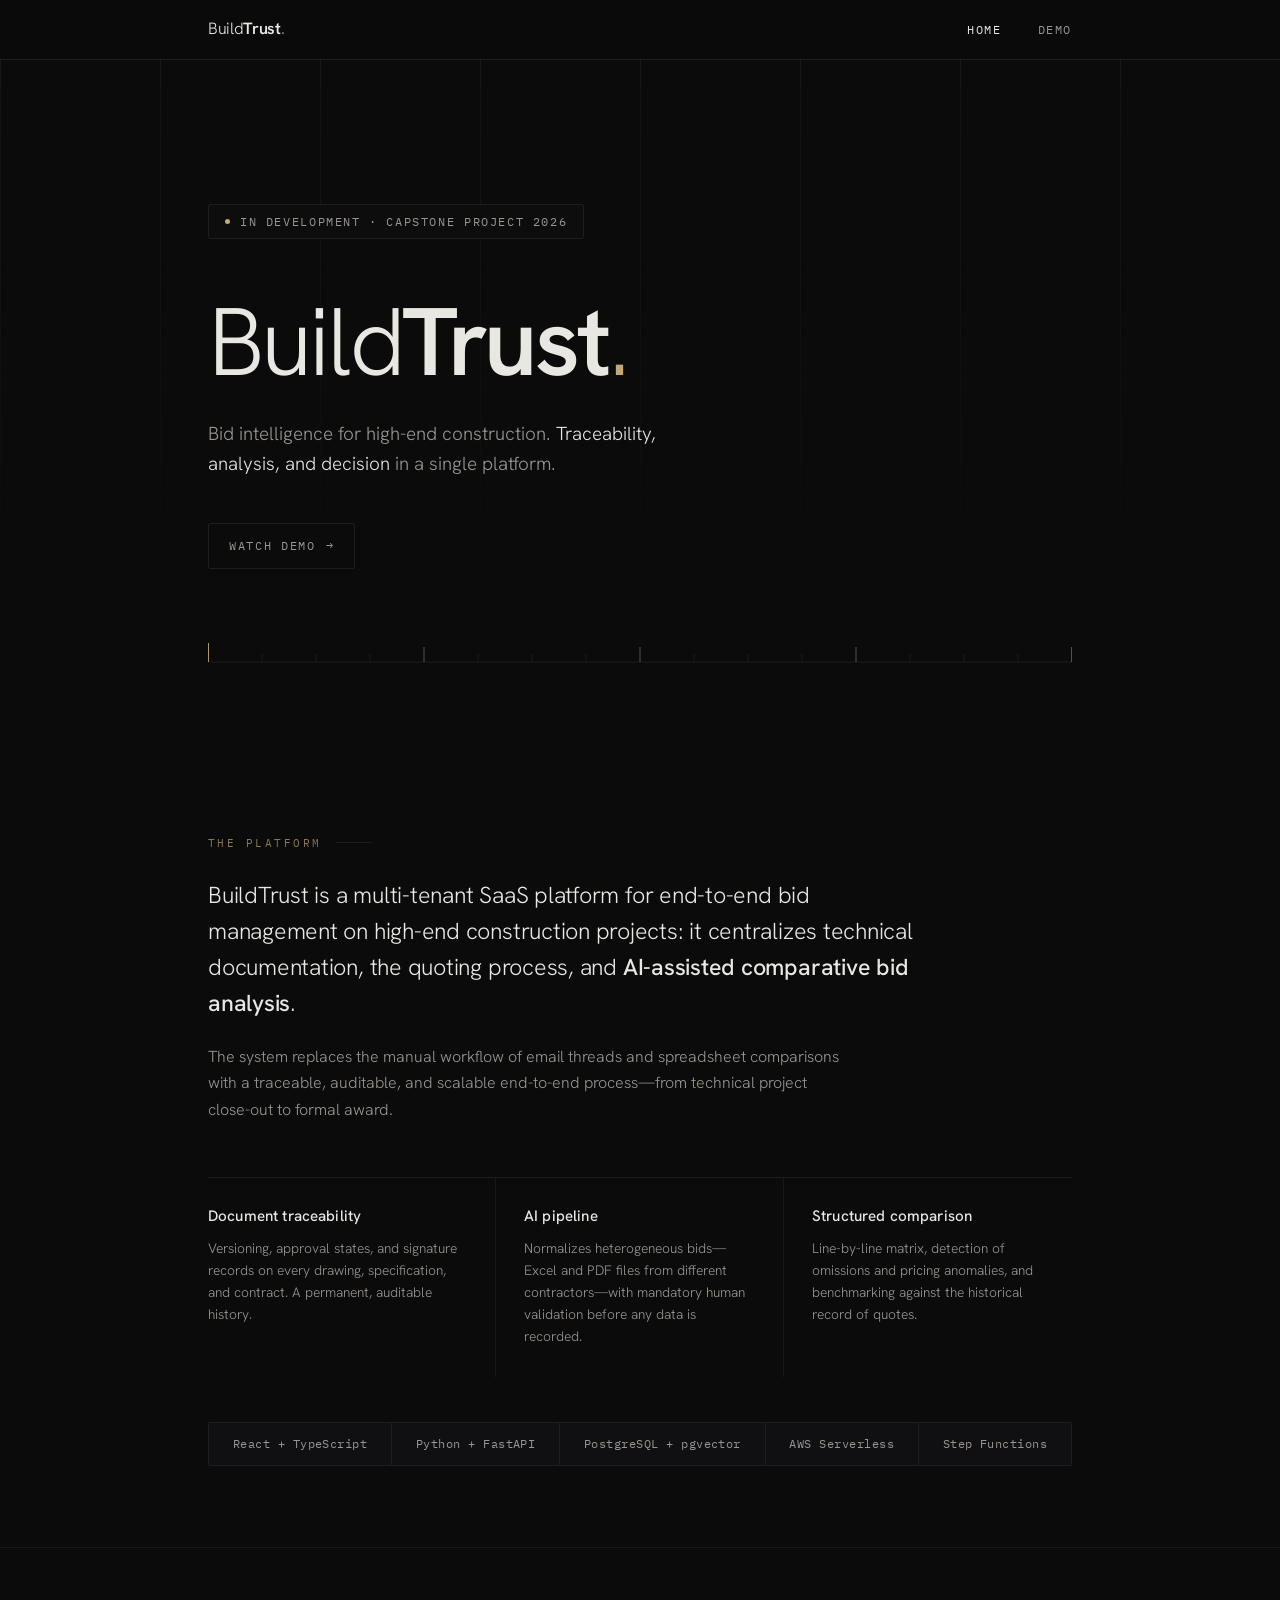
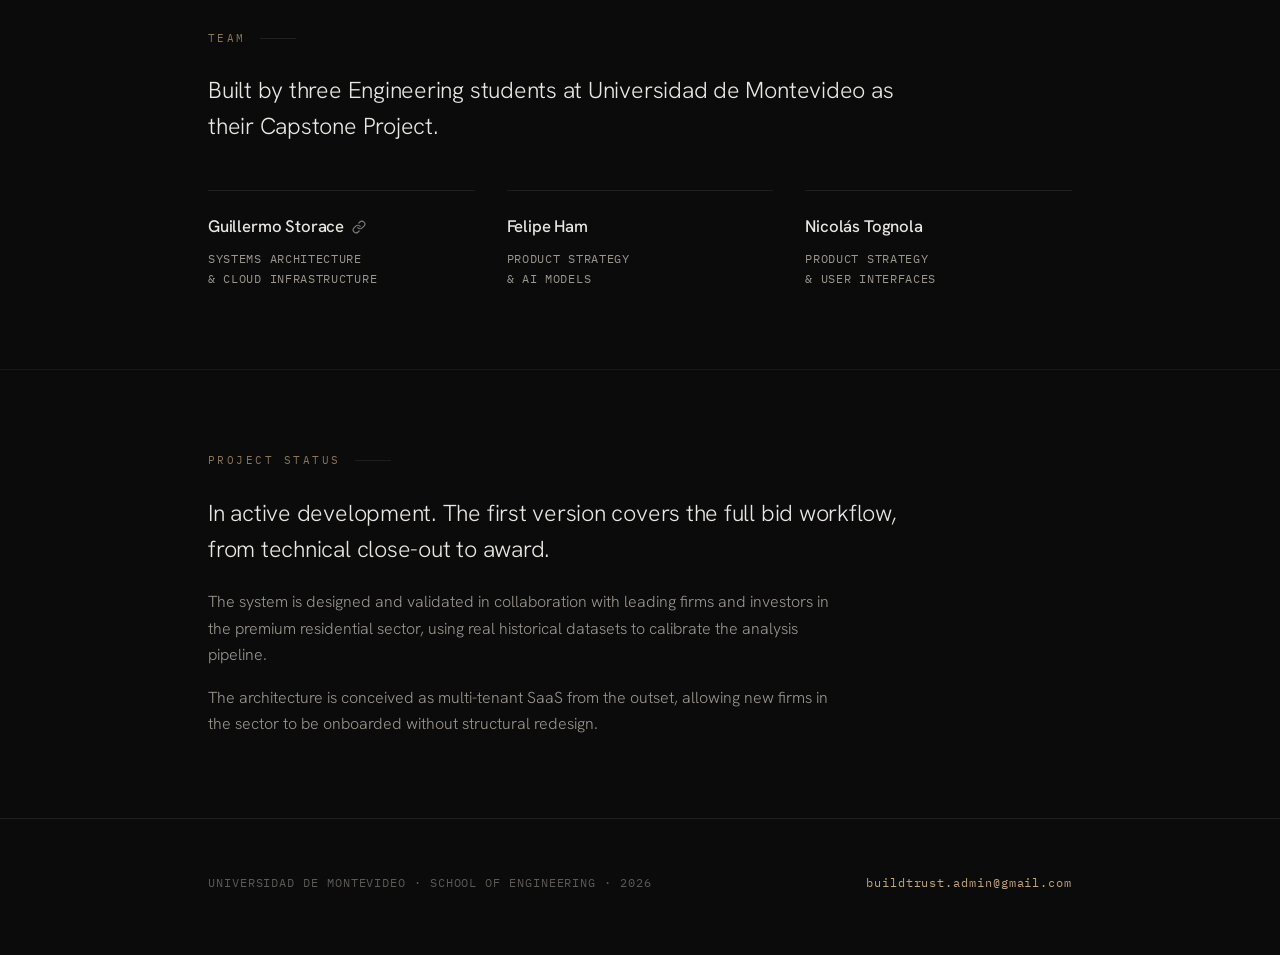
<file: index.html>
<!DOCTYPE html>
<html lang="en">
<head>
  <meta charset="UTF-8">
  <meta name="viewport" content="width=device-width, initial-scale=1.0">
  <meta name="description" content="BuildTrust — Bid management platform with applied artificial intelligence for high-end construction.">
  <meta name="theme-color" content="#0B0B0C">
  <title>BuildTrust — ConTech Bid Intelligence</title>

  <link rel="icon" type="image/svg+xml" href="assets/icons/favicon.svg">

  <link rel="preconnect" href="https://fonts.googleapis.com">
  <link rel="preconnect" href="https://fonts.gstatic.com" crossorigin>
  <link href="https://fonts.googleapis.com/css2?family=Hanken+Grotesk:wght@300;400;500;600&family=IBM+Plex+Mono:wght@400;500&display=swap" rel="stylesheet">

  <link rel="stylesheet" href="assets/css/styles.css">
</head>
<body>

  <nav class="nav">
    <div class="wrap nav-inner">
      <a href="index.html" class="nav-brand" aria-label="BuildTrust — Home">Build<strong>Trust</strong><span class="terminal">.</span></a>
      <div class="nav-links">
        <a href="index.html" class="nav-link is-active" aria-current="page">Home</a>
        <a href="demo.html" class="nav-link">Demo</a>
      </div>
    </div>
  </nav>

  <header class="hero">
    <div class="wrap hero-inner">
      <div class="status reveal"><span class="dot" aria-hidden="true"></span>In development · Capstone Project 2026</div>
      <h1 class="wordmark reveal d1">Build<strong>Trust</strong><span class="terminal">.</span></h1>
      <p class="tagline reveal d2">Bid intelligence for high-end construction. <em>Traceability, analysis, and decision</em> in a single platform.</p>

      <a href="demo.html" class="cta reveal d3">Watch demo <span class="cta-arrow" aria-hidden="true">→</span></a>

      <svg class="scale-rule reveal d3" viewBox="0 0 960 22" preserveAspectRatio="none" aria-hidden="true">
        <line x1="0" y1="21" x2="960" y2="21" stroke="currentColor" stroke-width="1"/>
        <g stroke="currentColor" stroke-width="1">
          <line class="origin" x1="0.5" y1="2" x2="0.5" y2="21"/>
          <line x1="60" y1="13" x2="60" y2="21"/><line x1="120" y1="13" x2="120" y2="21"/><line x1="180" y1="13" x2="180" y2="21"/>
          <line class="major" x1="240" y1="6" x2="240" y2="21"/>
          <line x1="300" y1="13" x2="300" y2="21"/><line x1="360" y1="13" x2="360" y2="21"/><line x1="420" y1="13" x2="420" y2="21"/>
          <line class="major" x1="480" y1="6" x2="480" y2="21"/>
          <line x1="540" y1="13" x2="540" y2="21"/><line x1="600" y1="13" x2="600" y2="21"/><line x1="660" y1="13" x2="660" y2="21"/>
          <line class="major" x1="720" y1="6" x2="720" y2="21"/>
          <line x1="780" y1="13" x2="780" y2="21"/><line x1="840" y1="13" x2="840" y2="21"/><line x1="900" y1="13" x2="900" y2="21"/>
          <line class="major" x1="959.5" y1="6" x2="959.5" y2="21"/>
        </g>
      </svg>
    </div>
  </header>

  <main>
    <section id="platform">
      <div class="wrap">
        <p class="eyebrow">The Platform</p>
        <p class="lede">BuildTrust is a multi-tenant SaaS platform for end-to-end bid management on high-end construction projects: it centralizes technical documentation, the quoting process, and <strong>AI-assisted comparative bid analysis</strong>.</p>
        <p class="body-copy">The system replaces the manual workflow of email threads and spreadsheet comparisons with a traceable, auditable, and scalable end-to-end process—from technical project close-out to formal award.</p>

        <div class="capabilities">
          <div class="cap">
            <h3>Document traceability</h3>
            <p>Versioning, approval states, and signature records on every drawing, specification, and contract. A permanent, auditable history.</p>
          </div>
          <div class="cap">
            <h3>AI pipeline</h3>
            <p>Normalizes heterogeneous bids—Excel and PDF files from different contractors—with mandatory human validation before any data is recorded.</p>
          </div>
          <div class="cap">
            <h3>Structured comparison</h3>
            <p>Line-by-line matrix, detection of omissions and pricing anomalies, and benchmarking against the historical record of quotes.</p>
          </div>
        </div>

        <div class="stack" aria-label="Technologies">
          <span class="chip">React + TypeScript</span>
          <span class="chip">Python + FastAPI</span>
          <span class="chip">PostgreSQL + pgvector</span>
          <span class="chip">AWS Serverless</span>
          <span class="chip">Step Functions</span>
        </div>
      </div>
    </section>

    <section id="team">
      <div class="wrap">
        <p class="eyebrow">Team</p>
        <p class="lede">Built by three Engineering students at Universidad de Montevideo as their Capstone Project.</p>

        <div class="team">
          <div class="member">
            <a href="https://www.linkedin.com/in/guillermo-storace-alfaro/" target="_blank" rel="noopener noreferrer" class="member-name flex-link" aria-label="Guillermo Storace's LinkedIn profile">
              Guillermo Storace
              <img src="assets/icons/link.svg" alt="" aria-hidden="true" class="icon-link">
            </a>
            <div class="member-role">Systems Architecture<br>&amp; Cloud Infrastructure</div>
          </div>
          <div class="member">
            <div class="member-name">Felipe Ham</div>
            <div class="member-role">Product Strategy<br>&amp; AI Models</div>
          </div>
          <div class="member">
            <div class="member-name">Nicolás Tognola</div>
            <div class="member-role">Product Strategy<br>&amp; User Interfaces</div>
          </div>
        </div>
      </div>
    </section>

    <section id="status">
      <div class="wrap">
        <p class="eyebrow">Project Status</p>
        <p class="lede">In active development. The first version covers the full bid workflow, from technical close-out to award.</p>
        <p class="body-copy">The system is designed and validated in collaboration with leading firms and investors in the premium residential sector, using real historical datasets to calibrate the analysis pipeline.</p>
        <p class="body-copy">The architecture is conceived as multi-tenant SaaS from the outset, allowing new firms in the sector to be onboarded without structural redesign.</p>
      </div>
    </section>
  </main>

  <footer>
    <div class="wrap footer-grid">
      <p>Universidad de Montevideo · School of Engineering · 2026</p>
      <a href="mailto:buildtrust.admin@gmail.com">buildtrust.admin@gmail.com</a>
    </div>
  </footer>

</body>
</html>
</file>
<file: assets/css/styles.css>
/* ────────────────────────────────────────────────
   BuildTrust — Sistema de diseño
   Estética: arquitectónica · grafito profundo · bronce pulido
   ──────────────────────────────────────────────── */
:root {
  --bg:        #0B0B0C;   /* negro arquitectónico */
  --surface:   #101012;   /* grafito de superficie */
  --line:      #1E1E21;   /* hairline estructural */
  --line-soft: #18181A;
  --ink:       #E9E7E2;   /* blanco hueso */
  --ink-dim:   #99968E;   /* gris cálido */
  --ink-faint: #5C5A55;
  --accent:    #C2A878;   /* bronce */
  --accent-dim:#8A7757;
  --sans: 'Hanken Grotesk', -apple-system, BlinkMacSystemFont, 'Segoe UI', sans-serif;
  --mono: 'IBM Plex Mono', 'SF Mono', monospace;
}

* { box-sizing: border-box; margin: 0; padding: 0; }

html { scroll-behavior: smooth; }

body {
  background: var(--bg);
  color: var(--ink);
  font-family: var(--sans);
  font-size: 16px;
  line-height: 1.65;
  -webkit-font-smoothing: antialiased;
  text-rendering: optimizeLegibility;
}

::selection { background: var(--accent); color: #0B0B0C; }

a { color: var(--accent); text-decoration: none; transition: color .2s ease; }
a:hover { color: var(--ink); }
a:focus-visible, button:focus-visible {
  outline: 1px solid var(--accent);
  outline-offset: 4px;
  border-radius: 2px;
}

.wrap {
  max-width: 960px;
  margin: 0 auto;
  padding: 0 clamp(24px, 6vw, 48px);
}

/* ── Hero ───────────────────────────────────────── */
.hero {
  position: relative;
  padding: clamp(96px, 16vh, 160px) 0 clamp(64px, 10vh, 104px);
  overflow: hidden;
}
/* retícula de plano — firma visual */
.hero::before {
  content: "";
  position: absolute;
  inset: 0;
  background-image:
    linear-gradient(to right, var(--line-soft) 1px, transparent 1px);
  background-size: calc(100% / 8) 100%;
  mask-image: linear-gradient(to bottom, rgba(0,0,0,.9), transparent 78%);
  -webkit-mask-image: linear-gradient(to bottom, rgba(0,0,0,.9), transparent 78%);
  pointer-events: none;
}
.hero-inner { position: relative; }

.status {
  display: inline-flex;
  align-items: center;
  gap: 10px;
  font-family: var(--mono);
  font-size: 0.72rem;
  letter-spacing: 0.14em;
  text-transform: uppercase;
  color: var(--ink-dim);
  border: 1px solid var(--line);
  padding: 7px 16px;
  border-radius: 2px;
  margin-bottom: clamp(36px, 6vh, 56px);
  background: rgba(16,16,18,.6);
  backdrop-filter: blur(4px);
}
.status .dot {
  width: 5px; height: 5px;
  background: var(--accent);
  border-radius: 50%;
  flex-shrink: 0;
}

.wordmark {
  font-size: clamp(3.2rem, 9vw, 6rem);
  font-weight: 300;
  letter-spacing: -0.035em;
  line-height: 1.02;
  color: var(--ink);
}
.wordmark strong { font-weight: 600; }
.wordmark .terminal { color: var(--accent); }

.tagline {
  margin-top: 28px;
  max-width: 520px;
  font-size: clamp(1.02rem, 2vw, 1.18rem);
  font-weight: 300;
  color: var(--ink-dim);
  line-height: 1.6;
}
.tagline em {
  font-style: normal;
  color: var(--ink);
}

/* ── Regla de escala (divisor firma) ───────────── */
.scale-rule {
  display: block;
  width: 100%;
  height: 22px;
  margin-top: clamp(48px, 8vh, 72px);
  color: var(--line);
}
.scale-rule .major { stroke: var(--ink-faint); }
.scale-rule .origin { stroke: var(--accent); }

/* ── Secciones ─────────────────────────────────── */
section { padding: clamp(56px, 9vh, 88px) 0; }
section + section { border-top: 1px solid var(--line-soft); }

.eyebrow {
  font-family: var(--mono);
  font-size: 0.7rem;
  letter-spacing: 0.22em;
  text-transform: uppercase;
  color: var(--accent-dim);
  margin-bottom: 26px;
  display: flex;
  align-items: center;
  gap: 14px;
}
.eyebrow::after {
  content: "";
  height: 1px;
  flex: 0 0 36px;
  background: var(--line);
}

.lede {
  font-size: clamp(1.15rem, 2.4vw, 1.45rem);
  font-weight: 300;
  line-height: 1.55;
  letter-spacing: -0.01em;
  max-width: 720px;
  color: var(--ink);
}
.lede strong { font-weight: 500; }

.body-copy {
  margin-top: 22px;
  max-width: 640px;
  color: var(--ink-dim);
  font-weight: 300;
  font-size: 1rem;
}
.body-copy + .body-copy { margin-top: 16px; }

/* ── Capacidades ───────────────────────────────── */
.capabilities {
  margin-top: clamp(40px, 6vh, 56px);
  display: grid;
  grid-template-columns: repeat(3, 1fr);
  border-top: 1px solid var(--line);
}
.cap {
  padding: 26px 28px 30px 0;
  border-right: 1px solid var(--line-soft);
}
.cap:nth-child(3n) { border-right: none; }
.cap + .cap { padding-left: 28px; }
.cap h3 {
  font-size: 0.95rem;
  font-weight: 500;
  letter-spacing: 0.01em;
  margin-bottom: 8px;
  color: var(--ink);
}
.cap p {
  font-size: 0.86rem;
  font-weight: 300;
  color: var(--ink-dim);
  line-height: 1.6;
}

/* ── Stack ─────────────────────────────────────── */
.stack {
  margin-top: clamp(36px, 5vh, 48px);
  display: flex;
  flex-wrap: wrap;
  gap: 0;
  border: 1px solid var(--line);
  border-radius: 2px;
  overflow: hidden;
}
.chip {
  font-family: var(--mono);
  font-size: 0.74rem;
  letter-spacing: 0.04em;
  color: var(--ink-dim);
  padding: 11px 18px;
  border-right: 1px solid var(--line);
  background: var(--surface);
  transition: color .2s ease, background .2s ease;
  flex: 1 0 auto;
  text-align: center;
}
.chip:last-child { border-right: none; }
.chip:hover { color: var(--accent); background: #131315; }

/* ── Equipo ────────────────────────────────────── */
.team {
  display: grid;
  grid-template-columns: repeat(3, 1fr);
  gap: 0 32px;
  margin-top: clamp(36px, 5vh, 48px);
}
.member {
  border-top: 1px solid var(--line);
  padding-top: 22px;
  transition: border-color .25s ease;
}
.member:hover { border-top-color: var(--accent-dim); }
.member-name {
  font-size: 1.05rem;
  font-weight: 500;
  letter-spacing: -0.01em;
  color: var(--ink);
}

.flex-link {
  display: inline-flex;
  align-items: center;
  gap: 8px;
  color: inherit;
  text-decoration: none;
}

.icon-link {
  width: 14px;
  height: 14px;
  min-width: 14px; /* Evita que flexbox escale el icono */
  flex-shrink: 0;  /* Previene deformaciones */
  opacity: 0.5;
  transition: opacity 0.2s ease;
}

.flex-link:hover .icon-link {
  opacity: 1;
}

.member-role {
  margin-top: 8px;
  font-family: var(--mono);
  font-size: 0.72rem;
  letter-spacing: 0.06em;
  line-height: 1.7;
  color: var(--ink-dim);
  text-transform: uppercase;
}

/* ── Footer ────────────────────────────────────── */
footer {
  border-top: 1px solid var(--line);
  padding: clamp(40px, 6vh, 56px) 0 clamp(48px, 7vh, 64px);
}
.footer-grid {
  display: flex;
  justify-content: space-between;
  align-items: baseline;
  gap: 24px;
  flex-wrap: wrap;
}
.footer-grid p {
  font-family: var(--mono);
  font-size: 0.72rem;
  letter-spacing: 0.08em;
  color: var(--ink-faint);
  text-transform: uppercase;
}
.footer-grid a {
  font-family: var(--mono);
  font-size: 0.72rem;
  letter-spacing: 0.08em;
  text-transform: lowercase;
}

/* ── Animación de entrada ──────────────────────── */
@media (prefers-reduced-motion: no-preference) {
  .reveal {
    opacity: 0;
    transform: translateY(14px);
    animation: rise .9s cubic-bezier(.22,.61,.36,1) forwards;
  }
  .reveal.d1 { animation-delay: .08s; }
  .reveal.d2 { animation-delay: .18s; }
  .reveal.d3 { animation-delay: .3s; }
  @keyframes rise {
    to { opacity: 1; transform: none; }
  }
}

/* ── Responsive ────────────────────────────────── */
@media (max-width: 760px) {
  .capabilities { grid-template-columns: 1fr; border-top: none; }
  .cap {
    border-right: none;
    border-top: 1px solid var(--line);
    padding: 22px 0;
  }
  .cap + .cap { padding-left: 0; }
  .team { grid-template-columns: 1fr; gap: 28px 0; }
  .chip { flex: 1 1 50%; border-bottom: 1px solid var(--line); }
  .stack { border-bottom: none; }
  .footer-grid { flex-direction: column; gap: 10px; }
}

/* ── Navegación ────────────────────────────────── */
.nav {
  position: sticky;
  top: 0;
  z-index: 100;
  border-bottom: 1px solid var(--line);
  background: rgba(11,11,12,.78);
  backdrop-filter: blur(8px);
  -webkit-backdrop-filter: blur(8px);
}
.nav-inner {
  display: flex;
  align-items: center;
  justify-content: space-between;
  gap: 24px;
  padding-top: 16px;
  padding-bottom: 16px;
}
.nav-brand {
  font-family: var(--sans);
  font-size: 1.02rem;
  font-weight: 300;
  letter-spacing: -0.02em;
  color: var(--ink);
}
.nav-brand strong { font-weight: 600; }
.nav-brand .terminal { color: var(--accent); }
.nav-brand:hover { color: var(--ink); }

.nav-links {
  display: flex;
  align-items: center;
  gap: clamp(20px, 4vw, 36px);
}
.nav-link {
  font-family: var(--mono);
  font-size: 0.72rem;
  letter-spacing: 0.14em;
  text-transform: uppercase;
  color: var(--ink-dim);
}
.nav-link:hover { color: var(--accent); }
.nav-link.is-active { color: var(--ink); }

/* ── CTA (hairline) ────────────────────────────── */
.cta {
  display: inline-flex;
  align-items: center;
  gap: 10px;
  margin-top: clamp(32px, 5vh, 44px);
  font-family: var(--mono);
  font-size: 0.74rem;
  letter-spacing: 0.14em;
  text-transform: uppercase;
  color: var(--ink-dim);
  border: 1px solid var(--line);
  border-radius: 2px;
  padding: 12px 20px;
  transition: color .2s ease, border-color .2s ease;
}
.cta:hover { color: var(--accent); border-color: var(--accent-dim); }
.cta-arrow { transition: transform .2s ease; }
.cta:hover .cta-arrow { transform: translateX(4px); }

/* ── Demo · Hero ───────────────────────────────── */
.demo-hero { padding: clamp(56px, 11vh, 96px) 0 clamp(36px, 6vh, 56px); }
.demo-title {
  font-size: clamp(2rem, 5vw, 3.2rem);
  font-weight: 300;
  letter-spacing: -0.03em;
  line-height: 1.08;
  color: var(--ink);
}
.demo-title em { font-style: normal; font-weight: 600; }
.demo-lede {
  margin-top: 24px;
  max-width: 600px;
  font-size: clamp(1.02rem, 2vw, 1.18rem);
  font-weight: 300;
  color: var(--ink-dim);
  line-height: 1.6;
}

/* ── Demo · Video ──────────────────────────────── */
#video { padding-top: 0; }
.video-frame {
  margin: 0;
  border: 1px solid var(--line);
  border-radius: 3px;
  background: var(--surface);
  overflow: hidden;
  line-height: 0;
}
.video-frame video {
  display: block;
  width: 100%;
  height: auto;
  background: #000;
}

/* ── Demo · Pasos ──────────────────────────────── */
.steps {
  list-style: none;
  margin-top: clamp(40px, 6vh, 56px);
  border-top: 1px solid var(--line);
}
.step {
  display: flex;
  gap: clamp(20px, 4vw, 40px);
  padding: 28px 0;
  border-bottom: 1px solid var(--line-soft);
  transition: border-color .25s ease;
}
.step:hover { border-bottom-color: var(--accent-dim); }
.step-num {
  flex: 0 0 auto;
  font-family: var(--mono);
  font-size: 0.78rem;
  font-weight: 500;
  letter-spacing: 0.1em;
  color: var(--accent-dim);
  padding-top: 4px;
}
.step-body { max-width: 640px; }
.step-body h3 {
  font-size: 0.98rem;
  font-weight: 500;
  letter-spacing: 0.01em;
  margin-bottom: 8px;
  color: var(--ink);
}
.step-body p {
  font-size: 0.9rem;
  font-weight: 300;
  color: var(--ink-dim);
  line-height: 1.6;
}

/* ── Responsive · nuevos componentes ───────────── */
@media (max-width: 760px) {
  .nav-inner { gap: 16px; }
  .nav-links { gap: 20px; }
  .step { gap: 18px; padding: 22px 0; }
}
</file>
